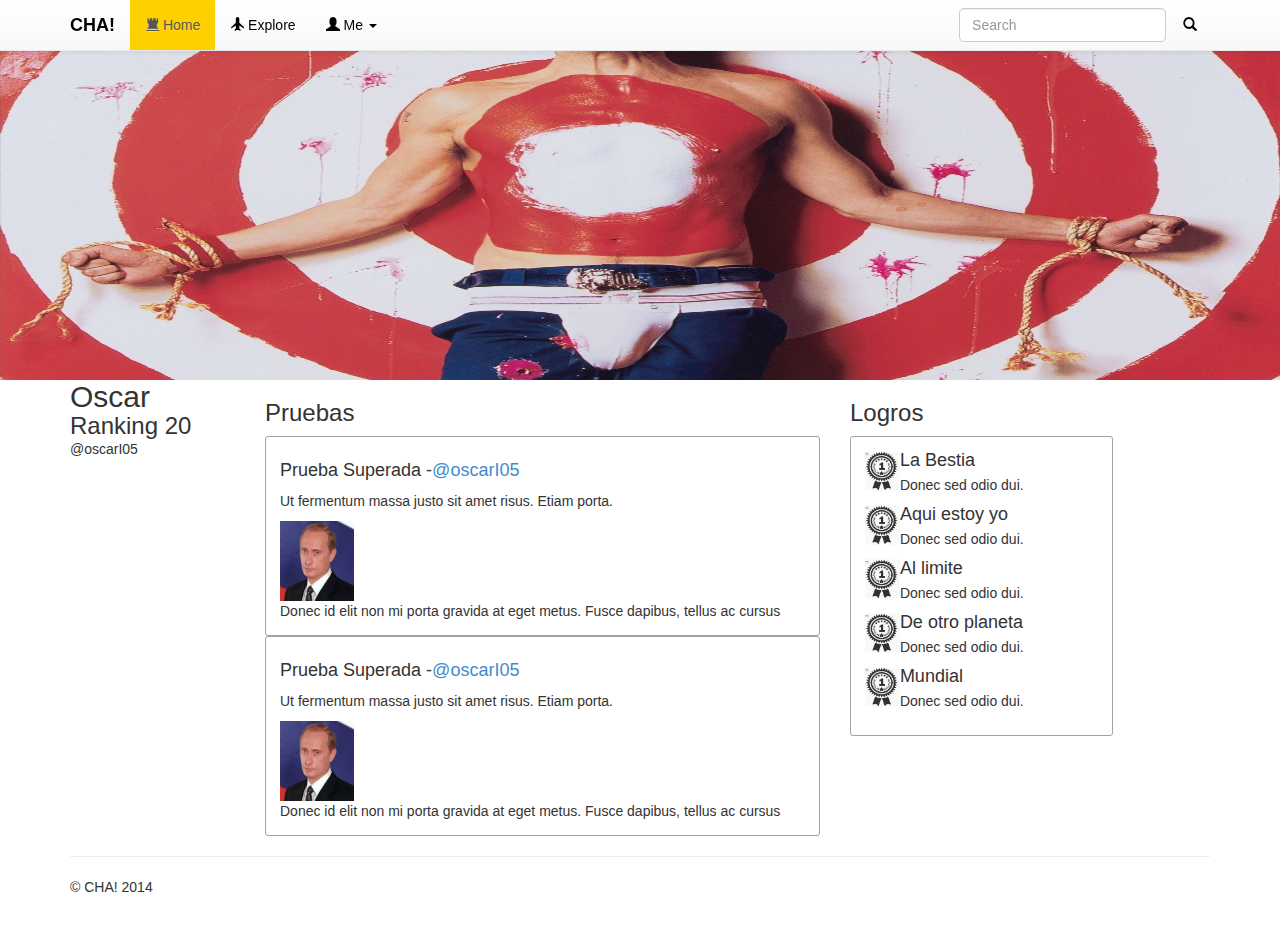
<file: Profile/index.html>
<!DOCTYPE html>
<!--[if lt IE 7]>      <html class="no-js lt-ie9 lt-ie8 lt-ie7"> <![endif]-->
<!--[if IE 7]>         <html class="no-js lt-ie9 lt-ie8"> <![endif]-->
<!--[if IE 8]>         <html class="no-js lt-ie9"> <![endif]-->
<!--[if gt IE 8]><!--> <html class="no-js"> <!--<![endif]-->
    <head>
        <meta charset="utf-8">
        <meta http-equiv="X-UA-Compatible" content="IE=edge,chrome=1">
        <title></title>
        <meta name="description" content="">
        <meta name="viewport" content="width=device-width, initial-scale=1">

        <link rel="stylesheet" href="css/bootstrap.min.css">
        <style>
            body {
                padding-top: 50px;
                padding-bottom: 20px;
            }
        </style>
        <link rel="stylesheet" href="css/bootstrap-theme.min.css">
        <link rel="stylesheet" href="css/main.css">

        <script src="js/vendor/modernizr-2.6.2-respond-1.1.0.min.js"></script>
    </head>
    <body>
        <!--[if lt IE 7]>
            <p class="browsehappy">You are using an <strong>outdated</strong> browser. Please <a href="http://browsehappy.com/">upgrade your browser</a> to improve your experience.</p>
        <![endif]-->
  
        <!-- NAVIGATION BAR -->

        <nav class="navbar navbar-default navbar-fixed-top" role="navigation">
          <div class="container">
              <div class="navbar-header">
                  <button type="button" class="navbar-toggle" data-toggle="collapse" data-target=".navbar-collapse">
                        <span class="sr-only">Toggle navigation</span>
                        <span class="icon-bar"></span>
                        <span class="icon-bar"></span>
                        <span class="icon-bar"></span>
                  </button>
                  <a class="navbar-brand" href="#">CHA!</a>
              </div>


          <div class="navbar-collapse collapse">
          <ul class="nav navbar-nav">
            <li class="active"><a href="#"><span class="glyphicon glyphicon-tower"></span> Home</a></li>
            <li><a href="#about"><span class="glyphicon glyphicon-plane"></span> Explore</a></li>
            <li class="dropdown">
              <a href="#" class="dropdown-toggle" data-toggle="dropdown"><span class="glyphicon glyphicon-user"></span> Me <b class="caret"></b></a>
              <ul class="dropdown-menu">
                <li><a href="#">My Profile</a></li>
                <li><a href="#">Settings</a></li>
                <li><a href="#">Logout</a></li>
              </ul>
            </li>
          </ul>
          <form class="navbar-form navbar-right" role="search">
            <div class="form-group">
              <input type="text" class="form-control" placeholder="Search">
            </div>
            <button type="submit" class="btn btn-link">
              <span class="glyphicon glyphicon-search"></span>
            </button>
          </form>
        </div>
        </div>
        </nav>
       


        <div class="coverimg">
           <img src="images\landing1.jpg" style="width: 100%; height: 330px;"/>
        </div>    
       <!-- Esta es la seccion para el div que contiene la imagen.-->
        
 <div class="container">
      <!-- Example row of columns -->
      <div class="row">
        <div class="col-md-2">
          <h2 class ="rank">Oscar</h2>
          <h3 class ="rank">Ranking 20</h3>
          <p>@oscarI05</p>
          
        </div>


        <div class="col-md-6">  <!--inicio col-md-6 -->

          <h3>Pruebas </h3>
          <div class="pruebauno">
            <div class="infoprueba">
          <h4>Prueba Superada -<a href="">@oscarI05</a></h4>
           <p>Ut fermentum massa justo sit amet risus. Etiam porta.</p>
           <div class="fotopruebas">
            <img src="images\u2.jpg" style="width: 100%; height: 80px;"/>
           </div>
           <p>Donec id elit non mi porta gravida at eget metus. Fusce dapibus, tellus ac cursus commodo, tortor mauris condimentum nibh, ut fermentum massa justo sit amet risus. Etiam porta sem malesuada magna mollis euismod. Donec sed odio dui. </p>
           </div>
          </div>
          <div class="pruebauno">
            <div class="infoprueba">
          <h4>Prueba Superada -<a href="">@oscarI05</a></h4>
           <p>Ut fermentum massa justo sit amet risus. Etiam porta.</p>
           <div class="fotopruebas">
            <img src="images\u2.jpg" style="width: 100%; height: 80px;"/>
           </div>
           <p>Donec id elit non mi porta gravida at eget metus. Fusce dapibus, tellus ac cursus commodo, tortor mauris condimentum nibh, ut fermentum massa justo sit amet risus. Etiam porta sem malesuada magna mollis euismod. Donec sed odio dui. </p>
           </div>
          </div>
          
          
        </div><!--FIN col-md-6 -->
         
        <div class="col-md-3"><!--inicio col-md-3 -->

          <h3>Logros </h3>
            <div class="logros"><!--Inicio del dvi que contiene los logros -->
            <div class="infologros">
                    
           <div class="fotologros">
           <img src="images\uno.png" style="width: 100%; height: 40px;" />
           </div>
           <h4 class="descripcion">La Bestia</h4>
           <p style="margin:-2.5% 0;">Donec sed odio dui.</p>           
           </div>

        
          <div class="infologros">
                              
                     <div class="fotologros">
                     <img src="images\uno.png" style="width: 100%; height: 40px;" />
                     </div>
                     <h4 class="descripcion">Aqui estoy yo</h4>
                     <p style="margin:-2.5% 0;">Donec sed odio dui.</p>           
                     </div>

          <div class="infologros">
                              
                     <div class="fotologros">
                     <img src="images\uno.png" style="width: 100%; height: 40px;" />
                     </div>
                     <h4 class="descripcion">Al limite</h4>
                     <p style="margin:-2.5% 0;">Donec sed odio dui.</p>           
                     </div>



                     <div class="infologros">
                              
                     <div class="fotologros">
                     <img src="images\uno.png" style="width: 100%; height: 40px;" />
                     </div>
                     <h4 class="descripcion">De otro planeta</h4>
                     <p style="margin:-2.5% 0;">Donec sed odio dui.</p>           
                     </div>


                     <div class="infologros">
                              
                     <div class="fotologros">
                     <img src="images\uno.png" style="width: 100%; height: 40px;" />
                     </div>
                     <h4 class="descripcion">Mundial</h4>
                     <p style="margin:-2.5% 0;">Donec sed odio dui.</p>           
                     </div>

          </div><!--FIN del dvi que contiene los logros -->          
          
        </div><!--FIN col-md-3 -->
        
      </div><!--FIN de ROW-->
      <hr>
      <footer>
        <p>&copy; CHA! 2014</p>
      </footer>
    </div>

      <script src="https://ajax.googleapis.com/ajax/libs/jquery/1.11.0/jquery.min.js"></script>
        <script>window.jQuery || document.write('<script src="js/vendor/jquery-1.11.0.min.js"><\/script>')</script>

        <script src="js/vendor/bootstrap.min.js"></script>
        <script src="js/main.js"></script>
        
        <script src="js/vendor/jquery.ui.widget.js"></script>
        <script src="js/jquery.iframe-transport.js"></script>
        <script src="js/jquery.fileupload.js"></script>
        <script src="js/file-input.js"></script>
    </body>
</html>

<!--

          <div class="replay well">
            
            <aside>
              <div class="avatar2">
                <img src="images/u2.jpg" class="img-circle img-responsive" alt="username">
              </div>
            </aside>

            <div class="content">
              <p>I Just did it, it was fucking awesome dude, you had to see their faces while i was doing it, it was like the bes thing ever, i love this page!</p>

              <div id="vote">
                <button type="submit" class="btn btn-link vote">
                  <span class="glyphicon glyphicon-thumbs-up"></span>
                </button>
                <button type="submit" class="btn btn-link vote">
                  <span class="glyphicon glyphicon-thumbs-down"></span>
                </button>
              </div>

            </div>
          </div>

  -->
</file>
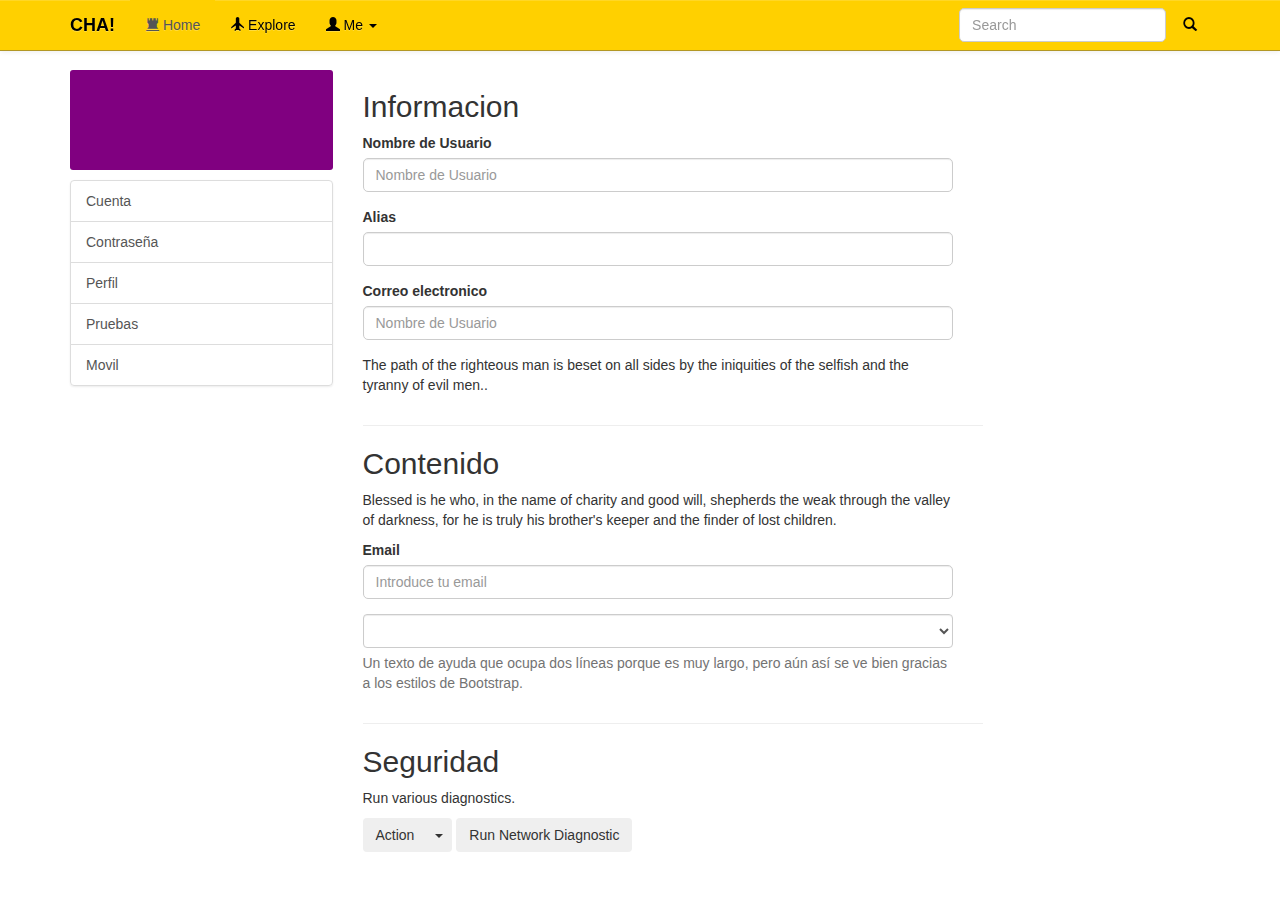
<file: settings/settings.html>
<!DOCTYPE html>
<!--[if lt IE 7]>      <html class="no-js lt-ie9 lt-ie8 lt-ie7"> <![endif]-->
<!--[if IE 7]>         <html class="no-js lt-ie9 lt-ie8"> <![endif]-->
<!--[if IE 8]>         <html class="no-js lt-ie9"> <![endif]-->
<!--[if gt IE 8]><!--> <html class="no-js"> <!--<![endif]-->
    <head>
      <html lang="es">
        <meta charset="utf-8">
        <meta http-equiv="X-UA-Compatible" content="IE=edge,chrome=1">
        <title></title>
        <meta name="description" content="">
        <meta name="viewport" content="width=device-width, initial-scale=1">

        <link rel="stylesheet" href="css/bootstrap.min.css">
        <style>
            body {
                padding-top: 50px;
                padding-bottom: 20px;
            }
        </style>
        <link rel="stylesheet" href="css/bootstrap-theme.min.css">
        <link rel="stylesheet" href="css/main.css">

        <script src="js/vendor/modernizr-2.6.2-respond-1.1.0.min.js"></script>
    </head>
    <body>
        <!--[if lt IE 7]>
            <p class="browsehappy">You are using an <strong>outdated</strong> browser. Please <a href="http://browsehappy.com/">upgrade your browser</a> to improve your experience.</p>
        <![endif]-->
  
        <!-- NAVIGATION BAR -->

        <nav class="navbar navbar-default navbar-fixed-top" role="navigation">
          <div class="container">
              <div class="navbar-header">
                  <button type="button" class="navbar-toggle" data-toggle="collapse" data-target=".navbar-collapse">
                        <span class="sr-only">Toggle navigation</span>
                        <span class="icon-bar"></span>
                        <span class="icon-bar"></span>
                        <span class="icon-bar"></span>
                  </button>
                  <a class="navbar-brand" href="#">CHA!</a>
              </div>


          <div class="navbar-collapse collapse">
          <ul class="nav navbar-nav">
            <li class="active"><a href="#"><span class="glyphicon glyphicon-tower"></span> Home</a></li>
            <li><a href="#about"><span class="glyphicon glyphicon-plane"></span> Explore</a></li>
            <li class="dropdown">
              <a href="#" class="dropdown-toggle" data-toggle="dropdown"><span class="glyphicon glyphicon-user"></span> Me <b class="caret"></b></a>
              <ul class="dropdown-menu">
                <li><a href="#">My Profile</a></li>
                <li><a href="#">Settings</a></li>
                <li><a href="#">Logout</a></li>
              </ul>
            </li>
          </ul>
          <form class="navbar-form navbar-right" role="search">
            <div class="form-group">
              <input type="text" class="form-control" placeholder="Search">
            </div>
            <button type="submit" class="btn btn-link">
              <span class="glyphicon glyphicon-search"></span>
            </button>
          </form>
        </div>
        </div>
        </nav>
        

<div class="container">
    <div class="row">
      <div class="col-md-3">
          <div class="infoSet"></div>
            <div class="list-group" id="sidebar">
              <a href="#" class="list-group-item">Cuenta</a>
              <a href="#" class="list-group-item">Contraseña</a>
              <a href="#" class="list-group-item">Perfil</a>
              <a href="#" class="list-group-item">Pruebas</a>
              <a href="#" class="list-group-item">Movil</a>
            </div>
        </div>
        <div class="col-md-9">
          <h2>Informacion</h2>
              <div class="form-group">
                  <label for="ejemplo_email_1">Nombre de Usuario</label>
                  <input type="email" class="form-control" id="ejemplo_email_1"
                         placeholder="Nombre de Usuario">
              </div>


              <div class="form-group">
                  <label for="ejemplo_email_1">Alias</label>
                  <input type="email" class="form-control" id="ejemplo_email_1"
                         placeholder="">
              </div>


              <div class="form-group">
                  <label for="ejemplo_email_1">Correo electronico</label>
                  <input type="email" class="form-control" id="ejemplo_email_1"
                         placeholder="Nombre de Usuario">
              </div>

          <p>The path of the righteous man is beset on all sides by the iniquities of the selfish and the tyranny of evil men..</p>
          <hr class="col-md-12">
          
          <h2>Contenido</h2>
          <p> Blessed is he who, in the name of charity and good will, shepherds the weak through the valley of darkness, for he is truly his brother's keeper and the finder of lost children.
           <form role="form">
  <div class="form-group">
    <label for="ejemplo_email_1">Email</label>
    <input type="email" class="form-control" id="ejemplo_email_1"
           placeholder="Introduce tu email">
  </div>
  
<select class="form-control">CaliMedellin</select>
<span class="help-block">Un texto de ayuda que ocupa dos líneas porque es muy largo, pero aún así se ve bien gracias a los estilos de Bootstrap.</span>



          </p><hr class="col-md-12">
                 
          <h2>Seguridad</h2>
          <p>Run various diagnostics.</p>
          <div class="btn-group">
            <button class="btn">Action</button>
            <button class="btn dropdown-toggle" data-toggle="dropdown">
              <span class="caret"></span>
            </button>
            <ul class="dropdown-menu">
              <!-- dropdown menu links -->
            </ul>
          </div>
           <button class="btn" contenteditable="false">Run Network Diagnostic</button>
        </div>
       
    </div>
</div>


      <!-- /container --> 

      <script src="https://ajax.googleapis.com/ajax/libs/jquery/1.11.0/jquery.min.js"></script>
        <script>window.jQuery || document.write('<script src="js/vendor/jquery-1.11.0.min.js"><\/script>')</script>

        <script src="js/vendor/bootstrap.min.js"></script>
        <script src="js/main.js"></script>
        
        <script src="js/vendor/jquery.ui.widget.js"></script>
        <script src="js/jquery.iframe-transport.js"></script>
        <script src="js/jquery.fileupload.js"></script>
        <script src="js/file-input.js"></script>
    </body>
</html>

<!--

          <div class="replay well">
            
            <aside>
              <div class="avatar2">
                <img src="images/u2.jpg" class="img-circle img-responsive" alt="username">
              </div>
            </aside>

            <div class="content">
              <p>I Just did it, it was fucking awesome dude, you had to see their faces while i was doing it, it was like the bes thing ever, i love this page!</p>

              <div id="vote">
                <button type="submit" class="btn btn-link vote">
                  <span class="glyphicon glyphicon-thumbs-up"></span>
                </button>
                <button type="submit" class="btn btn-link vote">
                  <span class="glyphicon glyphicon-thumbs-down"></span>
                </button>
              </div>

            </div>
          </div>

  -->
</file>
<file: Profile/css/main.css>
zz

/* ==========================================================================
   Author's custom styles
   ========================================================================== */


	/* NAV */

   .navbar-default{
   	background-image: none;
   	background-color: #FFD000;
   	border-color: #B29724;
   }

   input.form-control{
   	border-radius: 5px;
   }

   .navbar-default .navbar-brand{
   	color: black;
   	font-weight: bold;
   }

   .btn-link{
   	color: black;
   }

   .active>a.foo{
   	background-image: none;
   	background-color: #B29724;
   }

   .navbar-default .navbar-nav>.active>a{
   	background-image: none;
   	background-color: #FFD000;
      box-shadow: none;
      box-shadow: none;
   }

   .navbar-default .navbar-nav>.active>a:hover{
   	background-image: none;
   	background-color: #FFD000;
   }

   .navbar-default .navbar-nav>.open>a, .navbar-default .navbar-nav>.open>a:hover, .navbar-default .navbar-nav>.open>a:focus{
   	background-color: #D7B52A;
   }

   .navbar-default .navbar-toggle{
   	background-color: white;
   }

   .navbar-default .navbar-nav>li>a {
      color: black;
   }


   .coverimg{
      width: 100%;
      height: 330px;
      background-color: green;
   }

   .rank{
      display: inline;
   }

   .pruebauno{
      width: 100%;
      height: 200px;
      border:1px solid #a1a1a1;
      border-radius: 3px;
      
      
   }

   .infoprueba{
      height: 170px;      
      margin: 14px;
      overflow: hidden;
   }
   

   .fotopruebas{
      width: 14%;
   }
    

   .logros{
      width: 100%;
      height: 300px;
      border:1px solid #a1a1a1;
      border-radius: 3px;
      
   } 

   .infologros{
      height: 40px;      
      margin: 14px;
      background-color: white;
      
   }


   .fotologros{
      width: 15%;
      height: 40px;
      background-color: purple;
      display: block;
      float: left;
   }


   .descripcion{
      margin-left: 10px;
   }


   /* BODY */

   body .wrap{
   	margin-top: 20px;
   	width: 600px;
   }
   @media (max-width:600px){ body .wrap{width: 400px}}@media (max-width:400px){ body .wrap{width: 300px}}

   .loading-bar, .loading-replies{
      text-align: center;
   }

   .count{
   	margin-top: -8px;
      margin-bottom: 8px;
      text-align: right;
   }

   .badge{
   	background-color: gray;
   }

   .btn-default{
      text-shadow: none;
   }

   .btn-primary{
      margin-right: 5px;
   }

   .url, .tag{
      margin-bottom: 8px;
   }



   section{
   	border-width: 1px;
   	border-radius: 5px;
   }

   .well{
      border-radius: 5px;
      box-shadow: none;
      box-shadow: none;
      background-image: none;
   }

   .tags{
      margin-top: 8px;
      margin-bottom: 8px;
   }

   .label{
      margin-right: 5px;
   }

   .reply{
      background-color: white;
   }

   /*Avatar no es responsive para res. movil*/

   .avatar{
      position: absolute;
      margin-left: -60px;
      margin-top: 5px;
   }

   .avatar2{
      float: left;
   }

   .avatar>img, .avatar2>img {
      width: 50px;
      height: 50px;
   }

   .username{
      color: #959595;
      font-weight: bold;
   }

   .content{
      margin-left: 70px;
   }

   .vote, .showreplies{
      margin-bottom: 8px;
      margin-right: 5px;
      border-color: #BBBBBB;
      border-radius: 5px; 
   }

   .vote:hover{
      margin-bottom: 8px;
      border-color: #BBBBBB;
      border-radius: 5px; 
   }
</file>
<file: settings/css/main.css>
/* ==========================================================================
   Author's custom styles
   ========================================================================== */


	/* NAV */

   .navbar-default{
   	background-image: none;
   	background-color: #FFD000;
   	border-color: #B29724;
   }

   input.form-control{
   	border-radius: 5px;
   }

   .navbar-default .navbar-brand{
   	color: black;
   	font-weight: bold;
   }

   .btn-link{
   	color: black;
   }

   .active>a.foo{
   	background-image: none;
   	background-color: #B29724;
   }

   .navbar-default .navbar-nav>.active>a{
   	background-image: none;
   	background-color: #FFD000;
      -webkit-box-shadow: none;
      box-shadow: none;
   }

   .navbar-default .navbar-nav>.active>a:hover{
   	background-image: none;
   	background-color: #FFD000;
   }

   .navbar-default .navbar-nav>.open>a, .navbar-default .navbar-nav>.open>a:hover, .navbar-default .navbar-nav>.open>a:focus{
   	background-color: #D7B52A;
   }

   .navbar-default .navbar-toggle{
   	background-color: white;
   }

   .navbar-default .navbar-nav>li>a {
      color: black;
   }


   /* BODY */

   body .wrap{
   	margin-top: 20px;
   	width: 600px;
   }@media (max-width:600px){ body .wrap{width: 400px}}@media (max-width:400px){ body .wrap{width: 300px}}

   .loading-bar, .loading-replies{
      text-align: center;
   }

   .count{
   	margin-top: -8px;
      margin-bottom: 8px;
      text-align: right;
   }

   .badge{
   	background-color: gray;
   }

   .btn-default{
      text-shadow: none;
   }

   .btn-primary{
      margin-right: 5px;
   }

   .url, .tag{
      margin-bottom: 8px;
   }



   section{
   	border-width: 1px;
   	border-radius: 5px;
   }

   .well{
      border-radius: 5px;
      box-shadow: none;
      -webkit-box-shadow: none;
      background-image: none;
   }

   .tags{
      margin-top: 8px;
      margin-bottom: 8px;
   }

   .label{
      margin-right: 5px;
   }

   .reply{
      background-color: white;
   }

   /*Avatar no es responsive para res. movil*/

   .avatar{
      position: absolute;
      margin-left: -60px;
      margin-top: 5px;
   }

   .avatar2{
      float: left;
   }

   .avatar>img, .avatar2>img {
      width: 50px;
      height: 50px;
   }

   .username{
      color: #959595;
      font-weight: bold;
   }

   .content{
      margin-left: 70px;
   }

   .vote, .showreplies{
      margin-bottom: 8px;
      margin-right: 5px;
      border-color: #BBBBBB;
      border-radius: 5px; 
   }

   .vote:hover{
      margin-bottom: 8px;
      border-color: #BBBBBB;
      border-radius: 5px; 
   }
</file>
